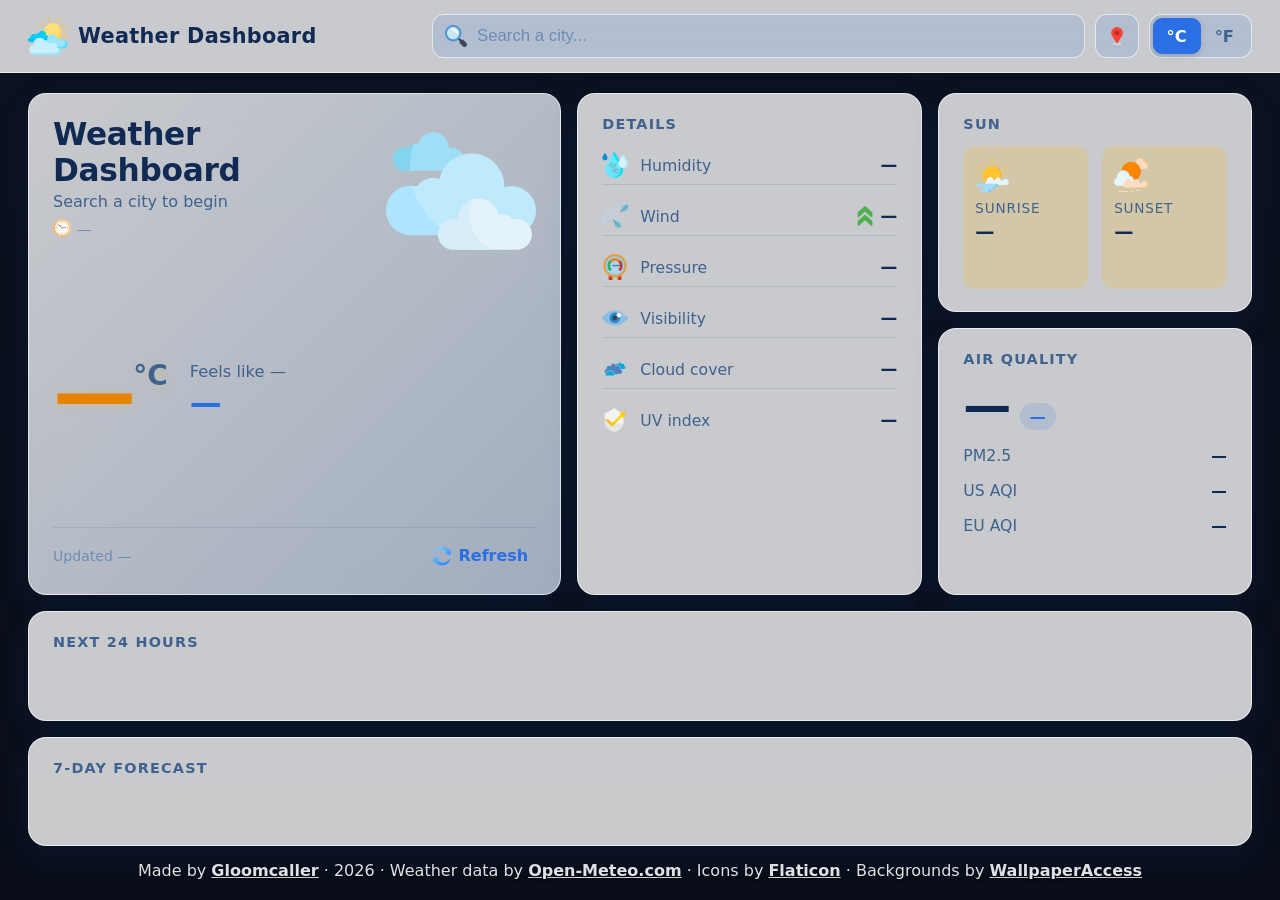
<file: index.html>
<!DOCTYPE html>
<html lang="en">

<head>
    <meta charset="UTF-8">
    <meta name="viewport" content="width=device-width, initial-scale=1.0">
    <link rel="icon" type="image/png" href="media/site/favicons/favicon32.png">
    <meta name="description"
        content="Check current weather conditions, hourly updates, a 7-day forecast, and air quality for cities around the world.">
    <link rel="canonical" href="https://gloomcaller.github.io/Weather-Dashboard/">
    <title>Weather Dashboard | Current Conditions &amp; Forecast</title>
    <meta property="og:type" content="website">
    <meta property="og:locale" content="en_US">
    <meta property="og:site_name" content="Weather Dashboard">
    <meta property="og:title" content="Weather Dashboard | Current Conditions &amp; Forecast">
    <meta property="og:description"
        content="Check current weather conditions, hourly updates, a 7-day forecast, and air quality for cities around the world.">
    <meta property="og:url" content="https://gloomcaller.github.io/Weather-Dashboard/">
    <meta property="og:image" content="https://gloomcaller.github.io/Weather-Dashboard/media/github/day-home.png">
    <meta property="og:image:alt" content="Weather Dashboard showing current conditions and forecasts">
    <meta name="twitter:card" content="summary_large_image">
    <meta name="twitter:title" content="Weather Dashboard | Current Conditions &amp; Forecast">
    <meta name="twitter:description"
        content="Check current weather conditions, hourly updates, a 7-day forecast, and air quality for cities around the world.">
    <meta name="twitter:image" content="https://gloomcaller.github.io/Weather-Dashboard/media/github/day-home.png">
    <script type="application/ld+json">
        {
            "@context": "https://schema.org",
            "@type": "WebApplication",
            "name": "Weather Dashboard",
            "url": "https://gloomcaller.github.io/Weather-Dashboard/",
            "description": "Check current weather conditions, hourly updates, a 7-day forecast, and air quality for cities around the world.",
            "applicationCategory": "WeatherApplication",
            "operatingSystem": "Any",
            "featureList": [
                "Current weather conditions",
                "24-hour and 7-day forecasts",
                "Air quality information",
                "Search for cities worldwide"
            ]
        }
    </script>
    <link rel="stylesheet" href="scss/main.css">
</head>

<body>

    <!-- background crossfade layers -->
    <div class="bg-layer bg-a" id="bgA"></div>
    <div class="bg-layer bg-b bg-hidden" id="bgB"></div>

    <!-- header -->
    <header class="app-header">
        <div class="brand">
            <img src="media/site/icons/partly-day.png" alt="" class="brand-icon">
            <span>Weather Dashboard</span>
        </div>

        <form class="search-form" id="searchForm" autocomplete="off">
            <div class="search-wrap">
                <img src="media/site/icons/search.png" alt="" class="search-icon">
                <input type="text" id="cityInput" placeholder="Search a city..." spellcheck="false">
                <ul class="city-dropdown" id="cityDropdown" hidden></ul>
            </div>

            <button type="button" class="btn-icon" id="geoBtn" title="Use my location" aria-label="Use my location">
                <img src="media/site/icons/location.png" alt="">
            </button>

            <div class="unit-toggle" id="unitToggle" role="group" aria-label="Units">
                <button type="button" data-unit="c" class="active">°C</button>
                <button type="button" data-unit="f">°F</button>
            </div>
        </form>
    </header>

    <!-- dashboard -->
    <main class="dashboard" id="dashboard">

        <!-- current conditions -->
        <section class="card card-current" id="currentCard">
            <div class="current-top">
                <div class="current-place">
                    <h1 id="cityName">Weather Dashboard</h1>
                    <p class="place-sub" id="placeSub">Search a city to begin</p>
                    <p class="local-time">
                        <img src="media/site/icons/clock.png" alt="" class="inline-icon">
                        <span id="localTime">—</span>
                    </p>
                </div>
                <div class="current-icon">
                    <img id="currentIcon" src="media/site/icons/cloudy.png" alt="Weather icon">
                </div>
            </div>

            <div class="current-temp-row">
                <div class="big-temp">
                    <span id="tempValue">—</span>
                    <span class="unit-suffix" id="tempUnit">°C</span>
                </div>
                <div class="current-meta">
                    <p class="feels-like">Feels like <span id="feelsLike">—</span></p>
                    <p class="desc" id="weatherDesc">—</p>
                </div>
            </div>

            <div class="current-footer">
                <span class="updated">Updated <span id="updatedAt">—</span></span>
                <button type="button" class="btn-text" id="refreshBtn">
                    <img src="media/site/icons/refresh.png" alt=""> Refresh
                </button>
            </div>
        </section>

        <!-- details -->
        <section class="card card-details">
            <h2 class="card-title">Details</h2>
            <ul class="detail-list">
                <li>
                    <img src="media/site/icons/humidity.png" alt="">
                    <span class="label">Humidity</span>
                    <span class="value" id="dHumidity">—</span>
                </li>
                <li>
                    <img src="media/site/icons/wind.png" alt="">
                    <span class="label">Wind</span>
                    <span class="value wind-value">
                        <img class="wind-arrow" id="windArrow" src="media/site/icons/arrow.png" alt="">
                        <span id="dWind">—</span>
                    </span>
                </li>
                <li>
                    <img src="media/site/icons/pressure.png" alt="">
                    <span class="label">Pressure</span>
                    <span class="value" id="dPressure">—</span>
                </li>
                <li>
                    <img src="media/site/icons/visibility.png" alt="">
                    <span class="label">Visibility</span>
                    <span class="value" id="dVisibility">—</span>
                </li>
                <li>
                    <img src="media/site/icons/cloud-cover.png" alt="">
                    <span class="label">Cloud cover</span>
                    <span class="value" id="dCloud">—</span>
                </li>
                <li>
                    <img src="media/site/icons/uv.png" alt="">
                    <span class="label">UV index</span>
                    <span class="value" id="dUV">—</span>
                </li>
            </ul>
        </section>

        <!-- sun -->
        <section class="card card-sun">
            <h2 class="card-title">Sun</h2>
            <div class="sun-row">
                <div class="sun-item">
                    <img src="media/site/icons/sunrise.png" alt="">
                    <span class="label">Sunrise</span>
                    <span class="value" id="sunrise">—</span>
                </div>
                <div class="sun-item">
                    <img src="media/site/icons/sunset.png" alt="">
                    <span class="label">Sunset</span>
                    <span class="value" id="sunset">—</span>
                </div>
            </div>
        </section>

        <!-- air quality -->
        <section class="card card-aqi">
            <h2 class="card-title">Air quality</h2>
            <div class="aqi-main">
                <span class="aqi-value" id="aqiValue">—</span>
                <span class="aqi-label" id="aqiLabel">—</span>
            </div>
            <ul class="aqi-list">
                <li><span class="label">PM2.5</span><span class="value" id="aqiPm25">—</span></li>
                <li><span class="label">US AQI</span><span class="value" id="aqiUs">—</span></li>
                <li><span class="label">EU AQI</span><span class="value" id="aqiEu">—</span></li>
            </ul>
        </section>

        <!-- hourly -->
        <section class="card card-hourly">
            <h2 class="card-title">Next 24 hours</h2>
            <div class="hourly-strip" id="hourlyStrip"></div>
        </section>

        <!-- 7-day -->
        <section class="card card-daily">
            <h2 class="card-title">7-day forecast</h2>
            <div class="daily-strip" id="dailyStrip"></div>
        </section>

    </main>

    <!-- spinner -->
    <div class="spinner-overlay" id="spinner" hidden>
        <div class="spinner"></div>
    </div>

    <!-- footer -->
    <footer class="app-footer">
        Made by <a href="https://github.com/Gloomcaller" target="_blank" rel="noopener">Gloomcaller</a> · 2026 ·
        Weather data by <a href="https://open-meteo.com/" target="_blank" rel="noopener">Open-Meteo.com</a> ·
        Icons by <a href="https://www.flaticon.com/" target="_blank" rel="noopener">Flaticon</a> ·
        Backgrounds by <a href="https://wallpaperaccess.com/" target="_blank" rel="noopener">WallpaperAccess</a>
    </footer>

    <script type="module" src="script.js"></script>
</body>

</html>
</file>
<file: scss/main.css>
:root {
  --font: "Inter", "Segoe UI", system-ui, -apple-system, sans-serif;
  --card-bg: rgba(255, 255, 255, 0.78);
  --card-bg-2: rgba(219, 234, 254, 0.72);
  --card-border: rgba(255, 255, 255, 0.65);
  --card-shadow: 0 10px 30px rgba(20, 60, 130, 0.18);
  --text: #102a54;
  --text-muted: #3f628f;
  --text-soft: #6d8cb5;
  --dropdown-bg: rgba(255, 255, 255, 0.96);
  --accent: #2b6fe4;
  --accent-strong: #1a52ba;
  --accent-soft: rgba(43, 111, 228, 0.14);
  --warm: #e68400;
  --warm-bright: #fbbf24;
  --warm-soft: rgba(251, 191, 36, 0.22);
  --divider: rgba(20, 60, 130, 0.12);
  --veil: linear-gradient(180deg, rgba(0, 0, 0, 0.02), rgba(0, 0, 0, 0.18));
  --radius: 18px;
  --gap: 16px;
  --backdrop-blur: 18px;
}

body.is-night {
  --card-bg: rgba(17, 24, 39, 0.72);
  --card-bg-2: rgba(31, 41, 55, 0.68);
  --card-border: rgba(148, 163, 184, 0.14);
  --card-shadow: 0 10px 30px rgba(0, 0, 0, 0.55);
  --text: #eef2f8;
  --text-muted: #a3adc2;
  --text-soft: #6f7a91;
  --dropdown-bg: rgba(17, 24, 39, 0.96);
  --accent: #fbbf24;
  --accent-strong: #f59e0b;
  --accent-soft: rgba(251, 191, 36, 0.16);
  --warm: #fbbf24;
  --warm-bright: #fcd34d;
  --warm-soft: rgba(251, 191, 36, 0.14);
  --divider: rgba(148, 163, 184, 0.12);
  --veil: linear-gradient(180deg, rgba(2, 6, 23, 0.35), rgba(2, 6, 23, 0.62));
}

*,
*::before,
*::after {
  box-sizing: border-box;
}

html,
body {
  margin: 0;
  padding: 0;
}

button {
  font: inherit;
  cursor: pointer;
}

ul {
  list-style: none;
  padding: 0;
  margin: 0;
}

a {
  color: inherit;
}

img {
  display: block;
}

body {
  font-family: var(--font);
  color: var(--text);
  min-height: 100vh;
  display: flex;
  flex-direction: column;
  background: #0c1220;
  overflow-x: hidden;
  transition: color 0.4s ease;
}

.bg-layer {
  position: fixed;
  inset: 0;
  background-position: center;
  background-size: cover;
  background-repeat: no-repeat;
  transition: opacity 0.9s ease-in-out;
  z-index: -2;
}

.bg-hidden {
  opacity: 0;
}

body::after {
  content: "";
  position: fixed;
  inset: 0;
  z-index: -1;
  background: var(--veil);
  pointer-events: none;
  transition: background 0.4s ease;
}

.app-header {
  display: flex;
  align-items: center;
  justify-content: space-between;
  gap: 20px;
  padding: 14px 28px;
  background: var(--card-bg);
  backdrop-filter: blur(var(--backdrop-blur));
  -webkit-backdrop-filter: blur(var(--backdrop-blur));
  border-bottom: 1px solid var(--card-border);
  position: sticky;
  top: 0;
  z-index: 50;
  transition: background 0.4s ease, border-color 0.4s ease;
}

.brand {
  display: flex;
  align-items: center;
  gap: 10px;
  font-weight: 700;
  font-size: 1.3rem;
  letter-spacing: 0.3px;
  color: var(--text);
}

.brand-icon {
  width: 40px;
  height: 40px;
}

.search-form {
  display: flex;
  align-items: center;
  gap: 10px;
  flex: 1;
  max-width: 820px;
}

.search-wrap {
  position: relative;
  flex: 1;
  display: flex;
  align-items: center;
  background: var(--accent-soft);
  border: 1px solid var(--card-border);
  border-radius: 12px;
  padding: 0 12px;
  height: 44px;
  transition: box-shadow 0.2s, background 0.4s ease;
}

.search-wrap.loading {
  opacity: 0.7;
}

.search-wrap:focus-within {
  box-shadow: 0 0 0 3px var(--accent-soft);
  border-color: var(--accent);
}

.search-icon {
  width: 22px;
  height: 22px;
  flex-shrink: 0;
  opacity: 0.9;
}

#cityInput {
  flex: 1;
  background: transparent;
  border: none;
  outline: none;
  padding: 0 10px;
  font-size: 1.05rem;
  color: var(--text);
  height: 100%;
}

#cityInput::-moz-placeholder {
  color: var(--text-soft);
}

#cityInput::placeholder {
  color: var(--text-soft);
}

.city-dropdown {
  position: absolute;
  top: calc(100% + 6px);
  left: 0;
  right: 0;
  background: var(--dropdown-bg);
  backdrop-filter: blur(var(--backdrop-blur));
  -webkit-backdrop-filter: blur(var(--backdrop-blur));
  border: 1px solid var(--card-border);
  border-radius: 12px;
  box-shadow: var(--card-shadow);
  overflow: hidden;
  z-index: 100;
  max-height: 320px;
  overflow-y: auto;
}

.city-dropdown li {
  padding: 10px 14px;
  display: flex;
  flex-direction: column;
  gap: 2px;
  cursor: pointer;
  border-bottom: 1px solid var(--divider);
  transition: background 0.15s;
}

.city-dropdown li:last-child {
  border-bottom: none;
}

.city-dropdown li:hover,
.city-dropdown li.active {
  background: var(--accent-soft);
}

.city-dropdown .city-name {
  font-weight: 600;
  font-size: 1rem;
  color: var(--text);
}

.city-dropdown .city-sub {
  font-size: 0.88rem;
  color: var(--text-muted);
}

.btn-icon {
  width: 44px;
  height: 44px;
  border-radius: 12px;
  border: 1px solid var(--card-border);
  background: var(--accent-soft);
  display: flex;
  align-items: center;
  justify-content: center;
  transition: background 0.2s;
}

.btn-icon:hover {
  background: var(--accent);
}

.btn-icon:hover img {
  filter: brightness(0) invert(1);
}

.btn-icon img {
  width: 24px;
  height: 24px;
}

.btn-text {
  display: inline-flex;
  align-items: center;
  gap: 6px;
  background: transparent;
  border: none;
  color: var(--accent);
  font-weight: 600;
  font-size: 1rem;
  padding: 6px 8px;
  border-radius: 8px;
  transition: background 0.15s, color 0.4s ease;
}

.btn-text:hover {
  background: var(--accent-soft);
}

.btn-text img {
  width: 20px;
  height: 20px;
}

.unit-toggle {
  display: inline-flex;
  background: var(--accent-soft);
  border: 1px solid var(--card-border);
  border-radius: 12px;
  padding: 3px;
  height: 44px;
  transition: background 0.4s ease;
}

.unit-toggle button {
  border: none;
  background: transparent;
  color: var(--text-muted);
  padding: 0 14px;
  border-radius: 9px;
  font-weight: 700;
  font-size: 1.02rem;
  transition: all 0.18s;
}

.unit-toggle button.active {
  background: var(--accent);
  color: #fff;
  box-shadow: 0 2px 6px rgba(0, 0, 0, 0.15);
}

body.is-night .unit-toggle button.active {
  color: #1a1f2e;
}

.dashboard {
  flex: 1;
  width: 100%;
  max-width: 1920px;
  margin: 0 auto;
  padding: 20px 28px 15px;
  display: grid;
  gap: var(--gap);
  grid-template-columns: 1.7fr 1.1fr 1fr;
  grid-template-areas: "current details sun" "current details aqi" "hourly  hourly  hourly" "daily   daily   daily";
  grid-template-rows: minmax(180px, auto) minmax(180px, auto) auto auto;
}

.card-current {
  grid-area: current;
}

.card-details {
  grid-area: details;
}

.card-sun {
  grid-area: sun;
}

.card-aqi {
  grid-area: aqi;
}

.card-hourly {
  grid-area: hourly;
}

.card-daily {
  grid-area: daily;
}

.card {
  min-width: 0;
  background: var(--card-bg);
  backdrop-filter: blur(var(--backdrop-blur));
  -webkit-backdrop-filter: blur(var(--backdrop-blur));
  border: 1px solid var(--card-border);
  border-radius: var(--radius);
  box-shadow: var(--card-shadow);
  padding: 22px 24px;
  display: flex;
  flex-direction: column;
  transition: background 0.4s ease, border-color 0.4s ease;
}

.card-title {
  font-size: 0.9rem;
  text-transform: uppercase;
  letter-spacing: 1.2px;
  color: var(--text-muted);
  margin: 0 0 14px 0;
  font-weight: 700;
}

.card-current {
  justify-content: space-between;
  gap: 12px;
  background: linear-gradient(135deg, var(--card-bg), var(--card-bg-2));
}

.current-top {
  display: flex;
  justify-content: space-between;
  align-items: flex-start;
  gap: 18px;
}

.current-place h1 {
  margin: 0;
  font-size: 1.95rem;
  font-weight: 700;
  letter-spacing: -0.3px;
  color: var(--text);
}

.place-sub {
  margin: 4px 0 0 0;
  color: var(--text-muted);
  font-size: 1rem;
}

.local-time {
  display: inline-flex;
  align-items: center;
  gap: 6px;
  margin: 8px 0 0 0;
  color: var(--text-soft);
  font-size: 0.92rem;
}

.inline-icon {
  width: 18px;
  height: 18px;
}

.current-icon {
  width: 150px;
  height: 150px;
  flex-shrink: 0;
}

.current-icon img {
  width: 100%;
  height: 100%;
  -o-object-fit: contain;
     object-fit: contain;
}

.current-temp-row {
  display: flex;
  align-items: center;
  gap: 22px;
  flex-wrap: wrap;
}

.big-temp {
  display: flex;
  align-items: flex-start;
  font-weight: 800;
  font-size: clamp(4rem, 6.5vw, 5.8rem);
  line-height: 1;
  letter-spacing: -3px;
  color: var(--warm);
  text-shadow: 0 2px 12px var(--warm-soft);
  transition: color 0.4s ease;
}

.unit-suffix {
  font-size: 1.75rem;
  font-weight: 700;
  margin-top: 10px;
  color: var(--text-muted);
  letter-spacing: 0;
}

.current-meta {
  display: flex;
  flex-direction: column;
  gap: 2px;
}

.feels-like {
  margin: 0;
  color: var(--text-muted);
  font-size: 1.02rem;
}

.desc {
  margin: 0;
  font-weight: 700;
  font-size: 2rem;
  color: var(--accent);
  line-height: 1.3;
}

.current-footer {
  display: flex;
  justify-content: space-between;
  align-items: center;
  border-top: 1px solid var(--divider);
  padding-top: 12px;
  margin-top: 6px;
}

.updated {
  font-size: 0.88rem;
  color: var(--text-soft);
}

.detail-list {
  display: flex;
  flex-direction: column;
  gap: 12px;
}

.detail-list li {
  display: grid;
  grid-template-columns: 28px 1fr auto;
  align-items: center;
  gap: 10px;
  padding: 6px 0;
  border-bottom: 1px solid var(--divider);
}

.detail-list li:last-child {
  border-bottom: none;
}

.detail-list img {
  width: 26px;
  height: 26px;
  -o-object-fit: contain;
     object-fit: contain;
}

.detail-list .label {
  color: var(--text-muted);
  font-size: 0.98rem;
}

.detail-list .value {
  font-weight: 700;
  font-size: 1.05rem;
  color: var(--text);
}

.wind-value {
  display: inline-flex;
  align-items: center;
  gap: 6px;
}

.wind-arrow {
  width: 20px !important;
  height: 20px !important;
  transition: transform 0.6s ease;
}

.sun-row {
  display: grid;
  grid-template-columns: 1fr 1fr;
  gap: 14px;
  flex: 1;
}

.sun-item {
  display: flex;
  flex-direction: column;
  align-items: flex-start;
  gap: 4px;
  padding: 12px;
  background: var(--warm-soft);
  border-radius: 12px;
  transition: background 0.4s ease;
}

.sun-item img {
  width: 34px;
  height: 34px;
  margin-bottom: 4px;
  -o-object-fit: contain;
     object-fit: contain;
}

.sun-item .label {
  font-size: 0.85rem;
  color: var(--text-muted);
  text-transform: uppercase;
  letter-spacing: 0.8px;
}

.sun-item .value {
  font-weight: 700;
  font-size: 1.2rem;
  color: var(--text);
}

.aqi-main {
  display: flex;
  align-items: baseline;
  gap: 10px;
  margin-bottom: 12px;
}

.aqi-value {
  font-size: 3rem;
  font-weight: 800;
  letter-spacing: -1.5px;
  line-height: 1;
  color: var(--text);
}

.aqi-label {
  font-weight: 700;
  font-size: 1rem;
  padding: 4px 10px;
  border-radius: 999px;
  background: var(--accent-soft);
  color: var(--accent);
}

.aqi-label[data-level=good] {
  background: rgba(76, 175, 80, 0.2);
  color: #2e7d32;
}

.aqi-label[data-level=moderate] {
  background: rgba(255, 193, 7, 0.24);
  color: #a06800;
}

.aqi-label[data-level=unhealthy-s] {
  background: rgba(255, 152, 0, 0.24);
  color: #b35b00;
}

.aqi-label[data-level=unhealthy] {
  background: rgba(244, 67, 54, 0.22);
  color: #b71c1c;
}

.aqi-label[data-level=very] {
  background: rgba(156, 39, 176, 0.22);
  color: #6a1b9a;
}

.aqi-label[data-level=hazardous] {
  background: rgba(136, 14, 79, 0.28);
  color: #880e4f;
}

body.is-night .aqi-label[data-level=good] {
  color: #81c784;
}

body.is-night .aqi-label[data-level=moderate] {
  color: #ffd54f;
}

body.is-night .aqi-label[data-level=unhealthy-s] {
  color: #ffb74d;
}

body.is-night .aqi-label[data-level=unhealthy] {
  color: #ef9a9a;
}

body.is-night .aqi-label[data-level=very] {
  color: #ce93d8;
}

body.is-night .aqi-label[data-level=hazardous] {
  color: #f48fb1;
}

.aqi-list {
  display: flex;
  flex-direction: column;
  gap: 8px;
}

.aqi-list li {
  display: flex;
  justify-content: space-between;
  padding: 4px 0;
  font-size: 0.98rem;
}

.aqi-list .label {
  color: var(--text-muted);
}

.aqi-list .value {
  font-weight: 700;
  color: var(--text);
}

.card-hourly {
  padding-bottom: 16px;
}

.hourly-strip {
  display: flex;
  gap: 12px;
  overflow-x: auto;
  padding-bottom: 6px;
  scrollbar-width: none;
  cursor: grab;
  -ms-overflow-style: none;
}

.hourly-strip.dragging {
  cursor: grabbing;
  -webkit-user-select: none;
     -moz-user-select: none;
          user-select: none;
}

.hourly-strip::-webkit-scrollbar {
  display: none;
}

.hour-cell {
  flex: 0 0 auto;
  width: 88px;
  display: flex;
  flex-direction: column;
  align-items: center;
  gap: 6px;
  padding: 10px 6px;
  border-radius: 12px;
  background: var(--accent-soft);
  transition: background 0.2s, color 0.4s ease;
}

.hour-cell.now {
  background: var(--accent);
  color: #fff;
}

body.is-night .hour-cell.now {
  color: #1a1f2e;
}

.hour-cell.now .hour-time,
.hour-cell.now .hour-temp {
  color: inherit;
}

.hour-time {
  font-size: 0.85rem;
  color: var(--text-muted);
  font-weight: 600;
}

.hour-cell img {
  width: 44px;
  height: 44px;
  -o-object-fit: contain;
     object-fit: contain;
}

.hour-temp {
  font-weight: 700;
  font-size: 1.08rem;
  color: var(--text);
}

.hour-pop {
  font-size: 0.8rem;
  color: var(--accent);
  display: inline-flex;
  align-items: center;
  gap: 2px;
  font-weight: 700;
}

.hour-cell.now .hour-pop {
  color: inherit;
  opacity: 0.9;
}

.daily-strip {
  display: grid;
  grid-template-columns: repeat(7, 1fr);
  gap: 10px;
}

.day-cell {
  display: flex;
  flex-direction: column;
  align-items: center;
  gap: 6px;
  padding: 12px 6px;
  border-radius: 12px;
  background: var(--accent-soft);
  transition: background 0.4s ease;
}

.day-name {
  font-weight: 700;
  font-size: 0.92rem;
  text-transform: uppercase;
  letter-spacing: 0.5px;
  color: var(--text-muted);
}

.day-cell img {
  width: 50px;
  height: 50px;
  -o-object-fit: contain;
     object-fit: contain;
}

.day-temps {
  display: flex;
  gap: 6px;
  font-size: 1rem;
}

.day-temps .max {
  font-weight: 800;
  color: var(--warm);
}

.day-temps .min {
  color: var(--text-muted);
}

.day-pop {
  font-size: 0.82rem;
  font-weight: 700;
  color: var(--accent);
  display: inline-flex;
  align-items: center;
  gap: 3px;
}

.spinner-overlay {
  position: fixed;
  inset: 0;
  background: rgba(10, 16, 30, 0.35);
  backdrop-filter: blur(4px);
  -webkit-backdrop-filter: blur(4px);
  display: flex;
  align-items: center;
  justify-content: center;
  z-index: 200;
  animation: fadeIn 0.2s ease;
}

.spinner-overlay[hidden] {
  display: none;
}

.spinner {
  width: 52px;
  height: 52px;
  border: 5px solid var(--accent-soft);
  border-top-color: var(--accent);
  border-radius: 50%;
  animation: spin 0.8s linear infinite;
}

@keyframes spin {
  to {
    transform: rotate(360deg);
  }
}
@keyframes fadeIn {
  from {
    opacity: 0;
  }
  to {
    opacity: 1;
  }
}
.app-footer {
  text-align: center;
  padding-bottom: 20px;
  font-size: 1rem;
  color: rgba(255, 255, 255, 0.9);
  text-shadow: 0 1px 3px rgba(0, 0, 0, 0.55);
  transition: color 0.4s ease;
}

body.is-night .app-footer {
  color: rgba(220, 228, 245, 0.78);
}

.app-footer a {
  color: inherit;
  text-decoration: underline;
  font-weight: 600;
}

.app-footer a:hover {
  color: #fff;
}

@media (max-width: 1200px) {
  .dashboard {
    grid-template-columns: 1.4fr 1fr;
    grid-template-areas: "current details" "current sun" "aqi     aqi" "hourly  hourly" "daily   daily";
  }
  .daily-strip {
    grid-template-columns: repeat(7, minmax(0, 1fr));
  }
}
@media (max-width: 800px) {
  .app-header {
    flex-wrap: wrap;
    padding: 12px 16px;
    gap: 12px;
  }
  .brand {
    font-size: 1.15rem;
  }
  .brand-icon {
    width: 36px;
    height: 36px;
  }
  .search-form {
    max-width: none;
    width: 100%;
    order: 3;
  }
  .dashboard {
    padding: 14px 14px 10px;
    grid-template-columns: 1fr;
    grid-template-areas: "current" "details" "sun" "aqi" "hourly" "daily";
  }
  .card {
    padding: 18px;
  }
  .current-temp-row {
    flex-direction: column;
    align-items: flex-start;
    gap: 10px;
  }
  .current-icon {
    width: 96px;
    height: 96px;
  }
  .current-place h1 {
    font-size: 1.6rem;
  }
  .big-temp {
    font-size: 3.6rem;
    letter-spacing: -2px;
  }
  .unit-suffix {
    font-size: 1.3rem;
    margin-top: 6px;
  }
  .desc {
    font-size: 1.45rem;
  }
  .daily-strip {
    grid-template-columns: repeat(7, minmax(76px, 1fr));
    overflow-x: auto;
    padding-bottom: 6px;
    scrollbar-width: none;
    -ms-overflow-style: none;
  }
  .daily-strip::-webkit-scrollbar {
    display: none;
  }
  .app-footer {
    font-size: 0.82rem;
    padding: 6px 16px 16px;
  }
}
@media (max-width: 480px) {
  .city-dropdown {
    max-height: 240px;
  }
  .city-dropdown li {
    padding: 9px 12px;
  }
  .current-place h1 {
    font-size: 1.4rem;
  }
  .place-sub {
    font-size: 0.9rem;
  }
  .current-icon {
    width: 78px;
    height: 78px;
  }
  .big-temp {
    font-size: 3rem;
    letter-spacing: -1.5px;
  }
  .unit-suffix {
    font-size: 1.1rem;
    margin-top: 4px;
  }
  .desc {
    font-size: 1.25rem;
  }
  .card {
    padding: 16px 14px;
  }
  .card-title {
    font-size: 0.82rem;
    margin-bottom: 12px;
  }
  .aqi-value {
    font-size: 2.4rem;
  }
  .aqi-label {
    font-size: 0.9rem;
  }
  .unit-toggle button {
    padding: 0 10px;
    font-size: 0.95rem;
  }
  .detail-list .value {
    font-size: 0.98rem;
  }
  .detail-list .label {
    font-size: 0.9rem;
  }
}/*# sourceMappingURL=main.css.map */
</file>
